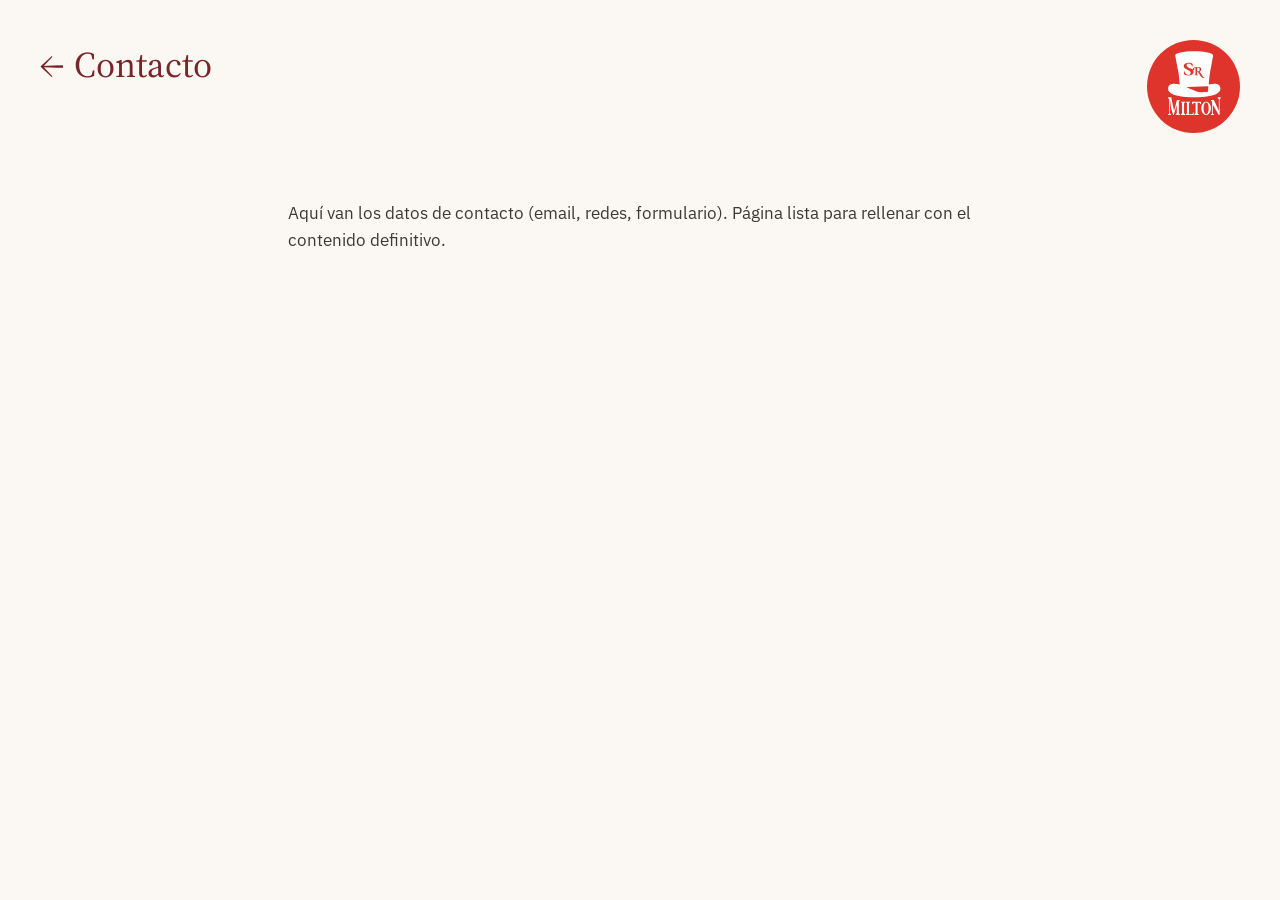
<file: contacto.html>
<!DOCTYPE html>
<html lang="es">
<head>
<meta charset="UTF-8" />
<meta name="viewport" content="width=device-width, initial-scale=1.0" />
<title>Sr Milton — Contacto</title>

<link rel="preconnect" href="https://fonts.googleapis.com">
<link href="https://fonts.googleapis.com/css2?family=Source+Serif+4:opsz,wght@8..60,400;8..60,500;8..60,600&family=IBM+Plex+Sans:wght@400;500&display=swap" rel="stylesheet">
<link rel="stylesheet" href="style.css" />
</head>
<body>

<header class="site-header">
  <a href="index.html" class="page-back" aria-label="Volver al inicio">
    <span class="back-arrow">←</span>
    <span>Contacto</span>
  </a>

  <a href="index.html" class="logo-wrap" aria-label="Sr Milton, inicio">
    <img src="assets/logo-sr-milton-badge.svg" alt="Sr Milton" class="logo-img logo-img--front" />
    <img src="assets/logo-sr-milton-badge-inverted.svg" alt="" class="logo-img logo-img--back" aria-hidden="true" />
  </a>
</header>

<main>
  <section class="content-section">
    <p>Aquí van los datos de contacto (email, redes, formulario). Página lista para rellenar con el contenido definitivo.</p>
  </section>
</main>

<script src="script.js"></script>
</body>
</html>
</file>
<file: style.css>
* {
  box-sizing: border-box;
  margin: 0;
  padding: 0;
}

body {
  background: oklch(98% 0.006 80);
  color: oklch(20% 0.005 80);
  font-family: "IBM Plex Sans", "Helvetica Neue", Arial, sans-serif;
  overflow-x: hidden;
}

a {
  color: oklch(45% 0.11 40);
  text-decoration: none;
}

a:hover {
  color: oklch(35% 0.11 40);
}

/* =========================================================
   CABECERA: menú hamburguesa (se despliega al pasar el ratón,
   o al pulsar en móvil/táctil) + logo circular con crossfade
   ========================================================= */
.site-header {
  /* fija: el logo y la hamburguesa deben verse todo el tiempo en
     pantalla mientras se hace scroll por la escena del paisaje, no
     solo al principio de la página */
  position: fixed;
  top: 0;
  left: 0;
  right: 0;
  z-index: 30;
  display: flex;
  justify-content: space-between;
  /* flex-start (no center): con "center" la hamburguesa -mucho más
     baja que el logo- quedaba centrada respecto a la altura del logo,
     empezando más abajo que él. Con flex-start ambos arrancan a la
     misma altura, la misma distancia desde arriba que desde la
     izquierda. */
  align-items: flex-start;
  /* sin max-width + margin:auto: ese combo centraba la cabecera en un
     contenedor de 1200px, y en pantallas más anchas eso sumaba un
     margen extra enorme por fuera del padding, haciendo que el hueco
     lateral real fuera mucho mayor que el superior. Quitándolo, los
     40px de padding son el único espacio, igual a los de arriba. */
  padding: 40px 40px 64px;
}

.menu-wrap {
  position: relative;
  padding-bottom: 12px;
}

.menu-btn {
  background: none;
  border: none;
  padding: 8px;
  cursor: pointer;
  display: flex;
  flex-direction: column;
  gap: 5px;
}

.menu-btn span {
  width: 28px;
  height: 3px;
  background: #792528;
  border-radius: 2px;
  transition: transform 0.3s ease, opacity 0.3s ease;
}

/* transforma en "X" cuando el menú está abierto */
.menu-wrap.is-open .menu-btn span:nth-child(1) {
  transform: translateY(8px) rotate(45deg);
}
.menu-wrap.is-open .menu-btn span:nth-child(2) {
  opacity: 0;
}
.menu-wrap.is-open .menu-btn span:nth-child(3) {
  transform: translateY(-8px) rotate(-45deg);
}

.nav-menu {
  position: absolute;
  top: 100%;
  left: 0;
  display: flex;
  flex-direction: column;
  gap: 4px;
  padding: 8px 0;
  opacity: 0;
  visibility: hidden;
  transform: translateY(-8px);
  transition: opacity 0.3s ease, transform 0.3s ease, visibility 0.3s;
}

.menu-wrap.is-open .nav-menu {
  opacity: 1;
  visibility: visible;
  transform: translateY(0);
}

.nav-menu a {
  padding: 6px 8px;
  color: #792528;
  /* +4pt (~5.3px) respecto al tamaño anterior (clamp(1.4rem, 3.2vw, 1.9rem)) */
  font-size: clamp(1.75rem, 3.6vw, 2.25rem);
  transition: transform 0.3s ease, color 0.3s ease;
}

.nav-menu a:hover {
  transform: translateX(10px);
  color: #c98f91;
}

.logo-wrap {
  /* otro 25% más pequeño respecto al tamaño anterior (clamp(60px, 16.5vw, 123.75px)) */
  --s: clamp(45px, 12.4vw, 92.8px);
  position: relative;
  width: var(--s);
  height: var(--s);
  flex-shrink: 0;
  display: block;
}

.logo-img {
  position: absolute;
  inset: 0;
  width: var(--s);
  height: var(--s);
  transition: opacity 0.5s ease;
}

.logo-img--front {
  opacity: 1;
}

.logo-img--back {
  opacity: 0;
}

/* al pasar el ratón, los colores se invierten de forma gradual:
   el círculo granate pasa a blanco y el sombrero blanco pasa a
   granate (crossfade entre las dos versiones del SVG) */
.logo-wrap:hover .logo-img--front {
  opacity: 0;
}

.logo-wrap:hover .logo-img--back {
  opacity: 1;
}

/* =========================================================
   CABECERA DE PÁGINAS INTERNAS (Portfolio, Sobre mí, Contacto):
   solo el logo (sin menú hamburguesa) y, en el lado opuesto, una
   flecha + el nombre de la página que vuelve al inicio.
   ========================================================= */
.page-back {
  display: inline-flex;
  align-items: center;
  gap: 0.6rem;
  font-family: "Source Serif 4", "Georgia", serif;
  /* mismo tamaño que los enlaces del menú hamburguesa de la portada */
  font-size: clamp(1.75rem, 3.6vw, 2.25rem);
  color: #792528;
}

.page-back .back-arrow {
  display: inline-block;
  transition: transform 0.25s ease;
}

.page-back:hover .back-arrow {
  transform: translateX(-6px);
}

.page-back:hover {
  color: #c98f91;
}

/* =========================================================
   ESCENA DEL PAISAJE: el SVG (paisaje.svg) incrustado como fondo
   de la página, con sus 7 capas (sol, pájaros, nube, montañas,
   suelo, sakura, torii) animadas por GSAP ScrollTrigger al hacer
   scroll: la sección se fija (pin) un tramo mientras cada capa
   aparece en cascada (fade + scale up) y, a la vez, se mueve a
   distinta velocidad que el scroll (parallax) según su profundidad.
   ========================================================= */
.scene-section {
  position: relative;
  width: 100%;
  height: 100vh;
  height: 100dvh;
  overflow: hidden;
}

.scene-svg {
  position: absolute;
  inset: 0;
  width: 100%;
  height: 100%;
}

/* "enjoy" escrito a mano, centrado, apenas visible nada más abrir la
   página: mismo tono del fondo (oklch(98% 0.006 80)) pero algo más
   oscuro, para que se note sutilmente sin llamar la atención sobre el
   resto de la escena */
.enjoy-text {
  position: absolute;
  inset: 0;
  z-index: 1;
  display: flex;
  align-items: center;
  justify-content: center;
  margin: 0;
  font-family: "Dancing Script", cursive;
  font-weight: 700;
  font-size: clamp(1.8rem, 5vw, 4rem);
  color: oklch(90% 0.01 80);
  pointer-events: none;
  user-select: none;
  /* arranca completamente oculto (recortado por la derecha); el
     "trazo" se revela de izquierda a derecha con GSAP, como si se
     estuviera escribiendo a mano (ver script.js) */
  clip-path: inset(0 100% 0 0);
}

.scene-svg svg {
  display: block;
  width: 100%;
  height: 100%;
}

/* cada capa se anima solo con transform/opacity (nunca top/width,
   para no provocar layout shifts); will-change avisa al navegador
   para que reserve su propia capa de composición */
.scene-svg svg [class^="layer-"] {
  will-change: transform, opacity;
}

.content-section {
  /* la cabecera ahora es "fixed" (para la escena del paisaje en la
     portada) y ya no reserva espacio en el flujo normal; este margen
     superior evita que tape el principio del texto en estas páginas */
  max-width: 800px;
  margin: 0 auto;
  padding: 200px 48px 80px;
}

/* =========================================================
   PÁGINA PORTFOLIO: pantalla completa en negro, con la bombilla 3D
   como única protagonista, centrada en el medio.
   ========================================================= */
.portfolio-hero {
  min-height: 100vh;
  min-height: 100dvh;
  background: #000;
  display: flex;
  align-items: center;
  justify-content: center;
}

/* =========================================================
   BOMBILLA 3D (página Portfolio): visor Three.js con el modelo
   importado (assets/bombilla.glb), girando despacio y con un
   resplandor cálido detrás que simula estar encendida.
   ========================================================= */
.bulb-viewer {
  width: clamp(280px, 42vw, 520px);
  aspect-ratio: 1 / 1;
  position: relative;
}

.bulb-viewer::before {
  /* resplandor cálido detrás del cristal, con un pulso lento */
  content: "";
  position: absolute;
  inset: 10%;
  border-radius: 50%;
  background: radial-gradient(circle, oklch(90% 0.12 90 / 55%) 0%, transparent 70%);
  filter: blur(12px);
  animation: bulb-glow 3.4s ease-in-out infinite;
  pointer-events: none;
}

@keyframes bulb-glow {
  0%, 100% { opacity: 0.55; transform: scale(0.94); }
  50% { opacity: 1; transform: scale(1.08); }
}

.bulb-viewer canvas {
  position: relative;
  display: block;
  width: 100%;
  height: 100%;
}

/* =========================================================
   VÍDEO CON SCROLL-SCRUBBING (página Sobre mí, PRUEBA): sección fija
   en negro con un canvas donde se dibuja, fotograma a fotograma, la
   secuencia de imágenes extraída del vídeo de prueba, avanzando o
   retrocediendo según la posición del scroll (ver script.js).
   ========================================================= */
.scroll-video-section {
  position: relative;
  height: 100vh;
  height: 100dvh;
  background: #000;
  overflow: hidden;
}

.scroll-video-section canvas {
  position: absolute;
  inset: 0;
  width: 100%;
  height: 100%;
  display: block;
}

.scroll-video-loading {
  position: absolute;
  inset: 0;
  display: flex;
  align-items: center;
  justify-content: center;
  margin: 0;
  color: #fff;
  font-family: "IBM Plex Sans", sans-serif;
  font-size: 0.9rem;
  letter-spacing: 0.05em;
  opacity: 1;
  transition: opacity 0.4s ease;
  pointer-events: none;
}

.scroll-video-loading.is-hidden {
  opacity: 0;
}

.scroll-video-tag {
  position: absolute;
  bottom: 24px;
  left: 50%;
  transform: translateX(-50%);
  margin: 0;
  color: oklch(90% 0.01 80 / 70%);
  font-family: "IBM Plex Sans", sans-serif;
  font-size: 0.75rem;
  letter-spacing: 0.04em;
  text-align: center;
  pointer-events: none;
}

.content-section h2 {
  font-family: "Source Serif 4", "Georgia", serif;
  font-size: clamp(1.8rem, 4vw, 2.6rem);
  font-weight: 600;
  margin-bottom: 1rem;
}

.content-section p {
  font-size: 1.05rem;
  line-height: 1.6;
  color: oklch(35% 0.01 80);
}

@media (max-width: 600px) {
  .site-header {
    /* en móvil se mantiene la misma proporción (arriba = izquierda = derecha) */
    padding: 24px 24px 40px;
  }
  .content-section {
    padding: 140px 24px 56px;
  }

  /* el logo y las letras del menú/flecha se quedaban siempre en su
     tamaño mínimo del clamp() en pantallas de móvil (el ancho del
     viewport es demasiado pequeño para que el término en vw llegue
     a superarlo), así que aquí se baja ese mínimo para que se vean
     algo más pequeños y proporcionados al tamaño de la pantalla */
  .logo-wrap {
    --s: clamp(34.5px, 10.5vw, 67.5px);
  }
  .nav-menu a {
    font-size: clamp(1.3rem, 6vw, 1.8rem);
  }
  .page-back {
    /* mismo tamaño que el menú hamburguesa también en móvil */
    font-size: clamp(1.3rem, 6vw, 1.8rem);
  }
}
</file>
